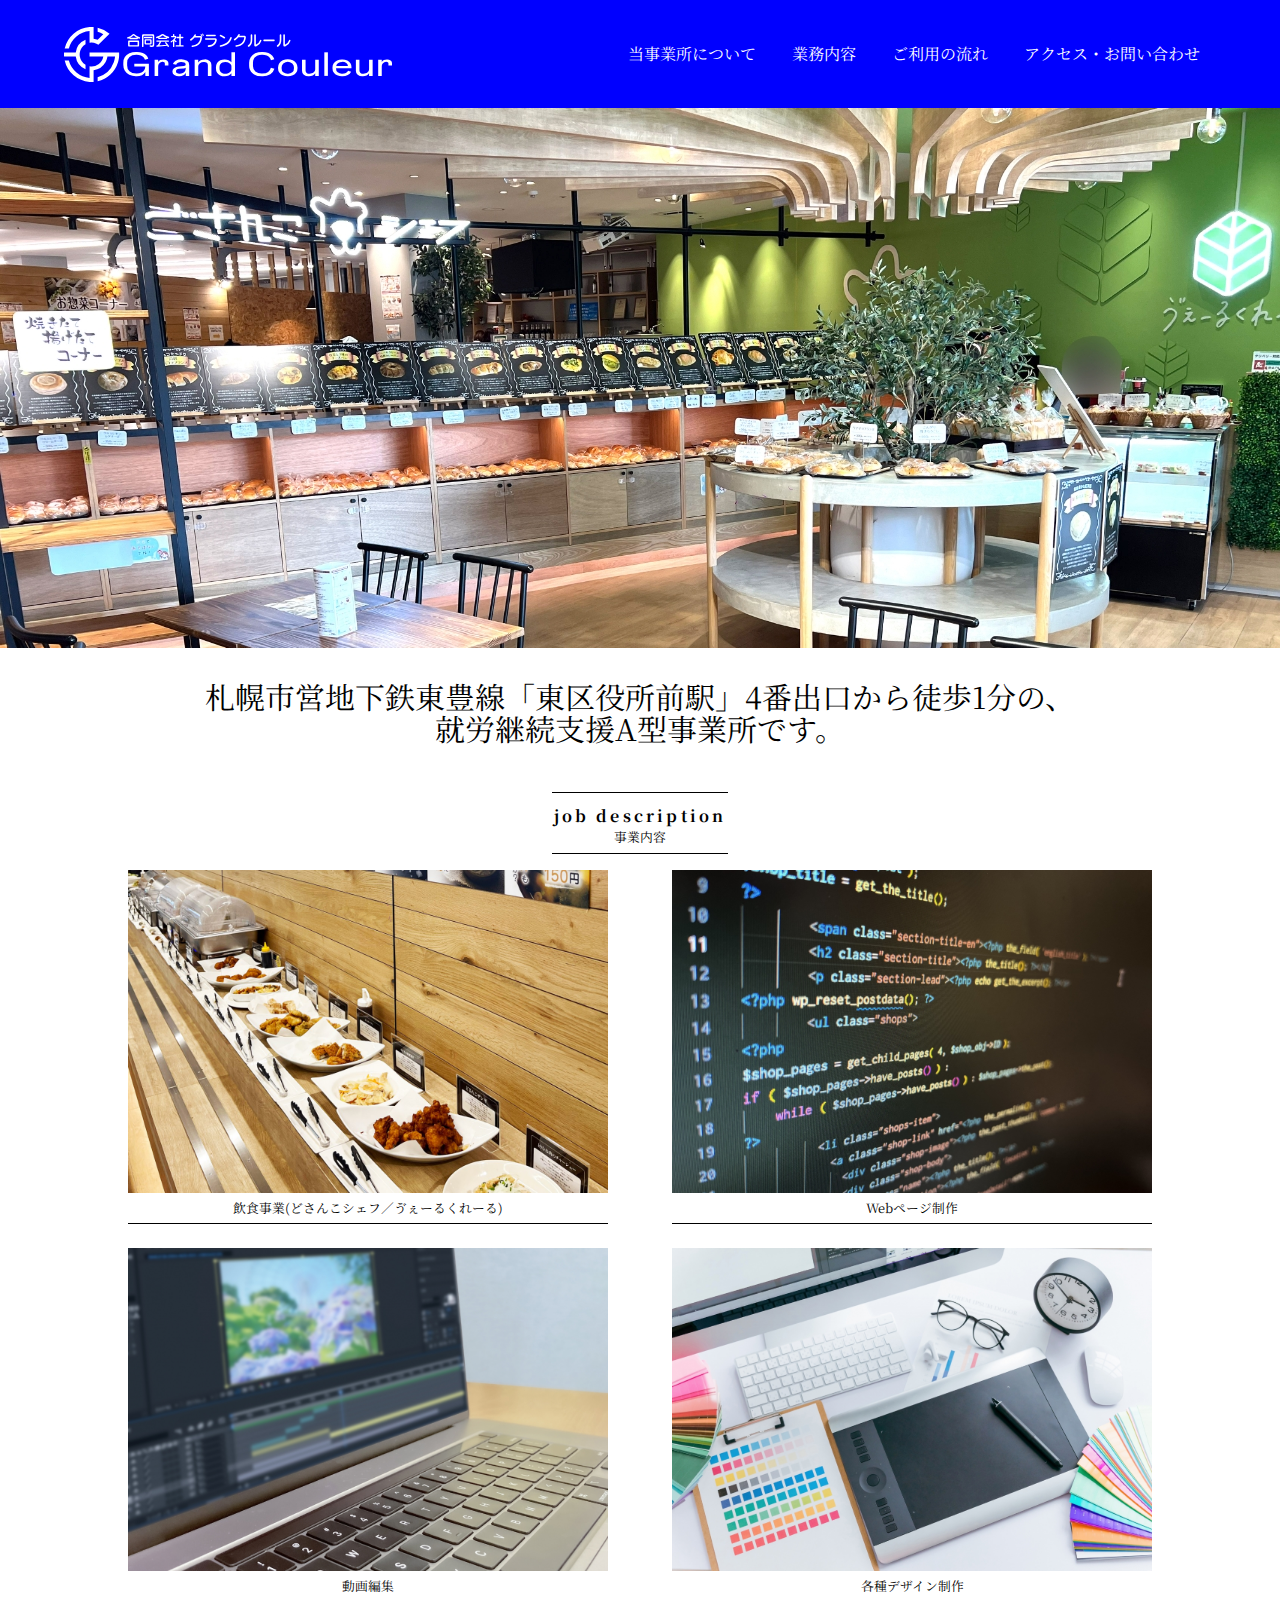
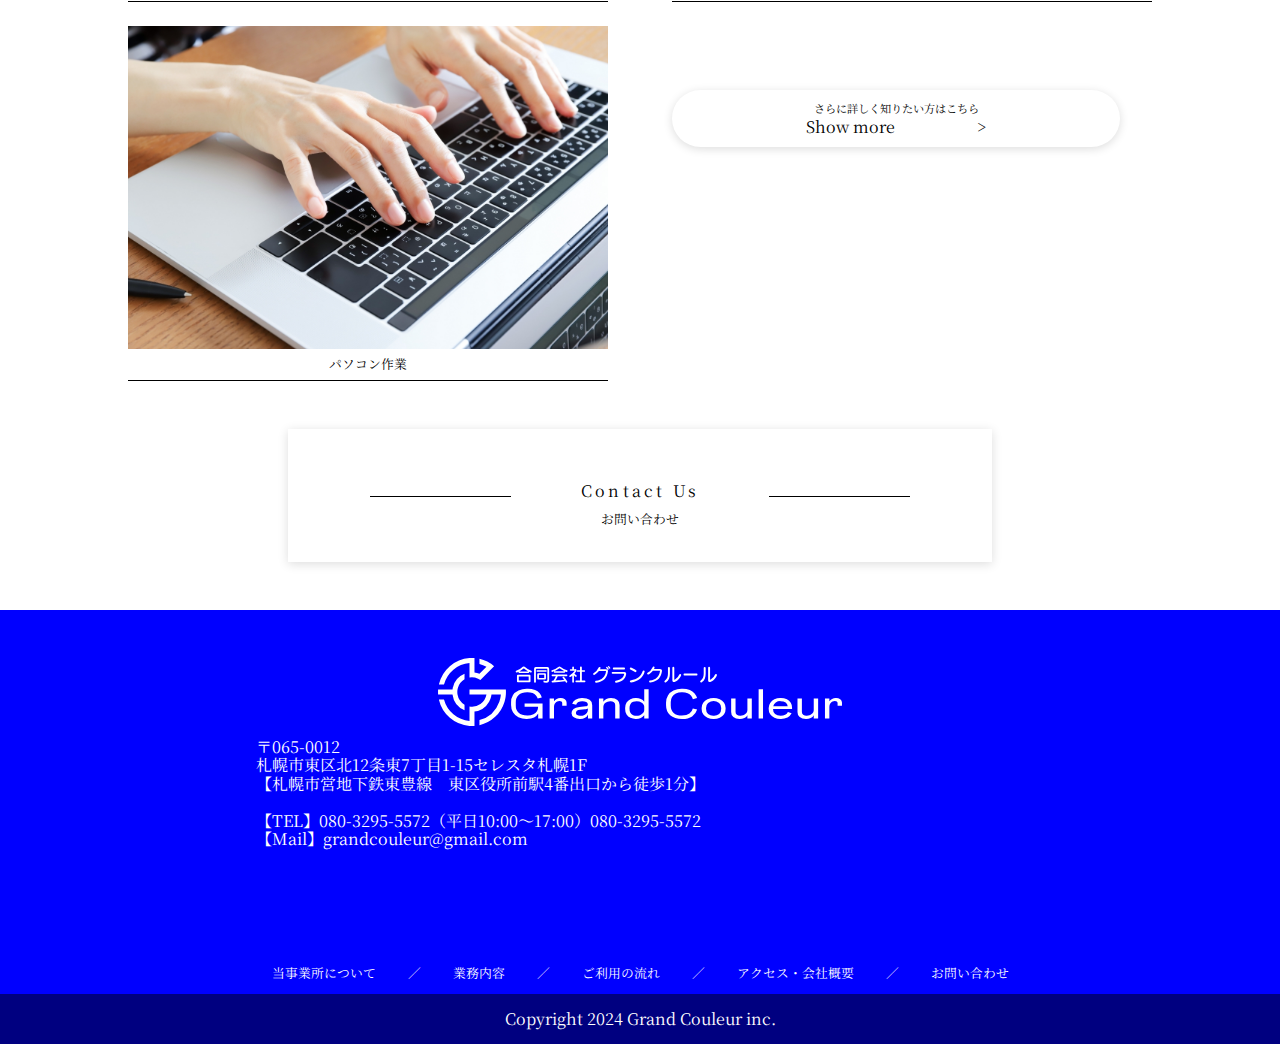
<file: index.html>
<!DOCTYPE html>
<html lang="ja">

<head>
  <meta charset="UTF-8">
  <meta name="viewport" content="width=device-width, initial-scale=1.0">
  <link href="https://fonts.googleapis.com/icon?family=Material+Icons" rel="stylesheet">
  <link rel="stylesheet" href="css/reset.css">
  <link rel="stylesheet" href="css/style.css">

  <link rel="preconnect" href="https://fonts.googleapis.com">
  <link rel="preconnect" href="https://fonts.gstatic.com" crossorigin>
  <link href="https://fonts.googleapis.com/css2?family=Noto+Serif+JP:wght@200..900&display=swap" rel="stylesheet">

  <title>Grand Couleur</title>
</head>

<body>
  <header>
    <h1><a href="#"><img src="img/logo_header.svg" alt="logo"></a></h1>
    <nav>
      <ul>
        <li><a href="about.html">当事業所について</a></li>
        <li><a href="job.html">業務内容</a></li>
        <li><a href="usage.html">ご利用の流れ</a></li>
        <li><a href="access_contact.html">アクセス・お問い合わせ</a></li>
      </ul>
    </nav>
    <span class="material-icons" id="open">
      menu
    </span>
  </header>

  <div class="overlay">
    <span class="material-icons" id="close">close</span>
    <nav>
      <ul>
        <li><a href="index.html">トップページ</a></li>
        <li><a href="about.html">当事業所について</a></li>
        <li><a href="job.html">業務内容</a></li>
        <li><a href="usage.html">ご利用の流れ</a></li>
        <li><a href="access_contact.html">アクセス・お問い合わせ</a></li>
      </ul>
    </nav>
  </div>

  <div class="index-hero"></div>
  <p class="top-desc">
    札幌市営地下鉄東豊線「東区役所前駅」4番出口から徒歩1分の、<br>
    就労継続支援A型事業所です。
  </p>

  <div class="desc">
    <hr>
    <h2>job description</h2>
    <p class="desc-jp">事業内容</p>
    <hr>
  </div>

  <main>
    <div class="main-block">
      <img src="img/food.jpg" alt="飲食事業(どさんこシェフ／ゔぇーるくれーる)">
      <p>飲食事業(どさんこシェフ／ゔぇーるくれーる)</p>
      <hr>
    </div>
    <div class="main-block">
      <img src="img/programming.jpg" alt="Webページ制作">
      <p>Webページ制作</p>
      <hr>
    </div>
    <div class="main-block">
      <img src="img/movie.jpg" alt="動画編集">
      <p>動画編集</p>
      <hr>
    </div>
    <div class="main-block">
      <img src="img/design.jpg" alt="各種デザイン制作">
      <p>各種デザイン制作</p>
      <hr>
    </div>
    <div class="main-block">
      <img src="img/pc_work.jpg" alt="パソコン作業">
      <p>パソコン作業</p>
      <hr>
    </div>
    <a href="job.html" class="showmore-button">
      <p>さらに詳しく知りたい方はこちら</p>
      <div>
        <span class="showmore">Show more</span>
        <span class="right">></span>
      </div>
    </a>
  </main>

  <section class="main-buttom">
    <a href="access_contact.html#contact" class="contact-button">
      <h2><span>Contact Us</span></h2>
      <p class="desc-jp">お問い合わせ</p>
    </a>
  </section>

  <div id="arrowup">
    <span class="material-icons">keyboard_arrow_up</span>
  </div>

  <footer>

    <a href="#"><img src="img/logo_footer.svg" alt="logo" class="footer-logo"></a>

    <div class="footer-info">
      <p>
        〒065-0012<br>
        札幌市東区北12条東7丁目1-15セレスタ札幌1F<br>
        【札幌市営地下鉄東豊線　東区役所前駅4番出口から徒歩1分】
      </p>
      <br>
      <p>
        【TEL】080-3295-5572（平日10:00～17:00）<a href="tel:080-3295-5572" class="footer-tel-number">080-3295-5572</a><br>
        【Mail】grandcouleur@gmail.com
      </p>
    </div>
    <nav>
      <ul>
        <li><a href="about.html">当事業所について</a></li>
        <li>／</li>
        <li><a href="job.html">業務内容</a></li>
        <li>／</li>
        <li><a href="usage.html">ご利用の流れ</a></li>
        <li>／</li>
        <li><a href="access_contact.html">アクセス・会社概要</a></li>
        <li>／</li>
        <li><a href="access_contact.html#contact">お問い合わせ</a></li>
      </ul>
    </nav>
  </footer>
  <div class="copyright">
    Copyright 2024 Grand Couleur inc.
  </div>

  <script src="js/main.js"></script>

</body>

</html>
</file>
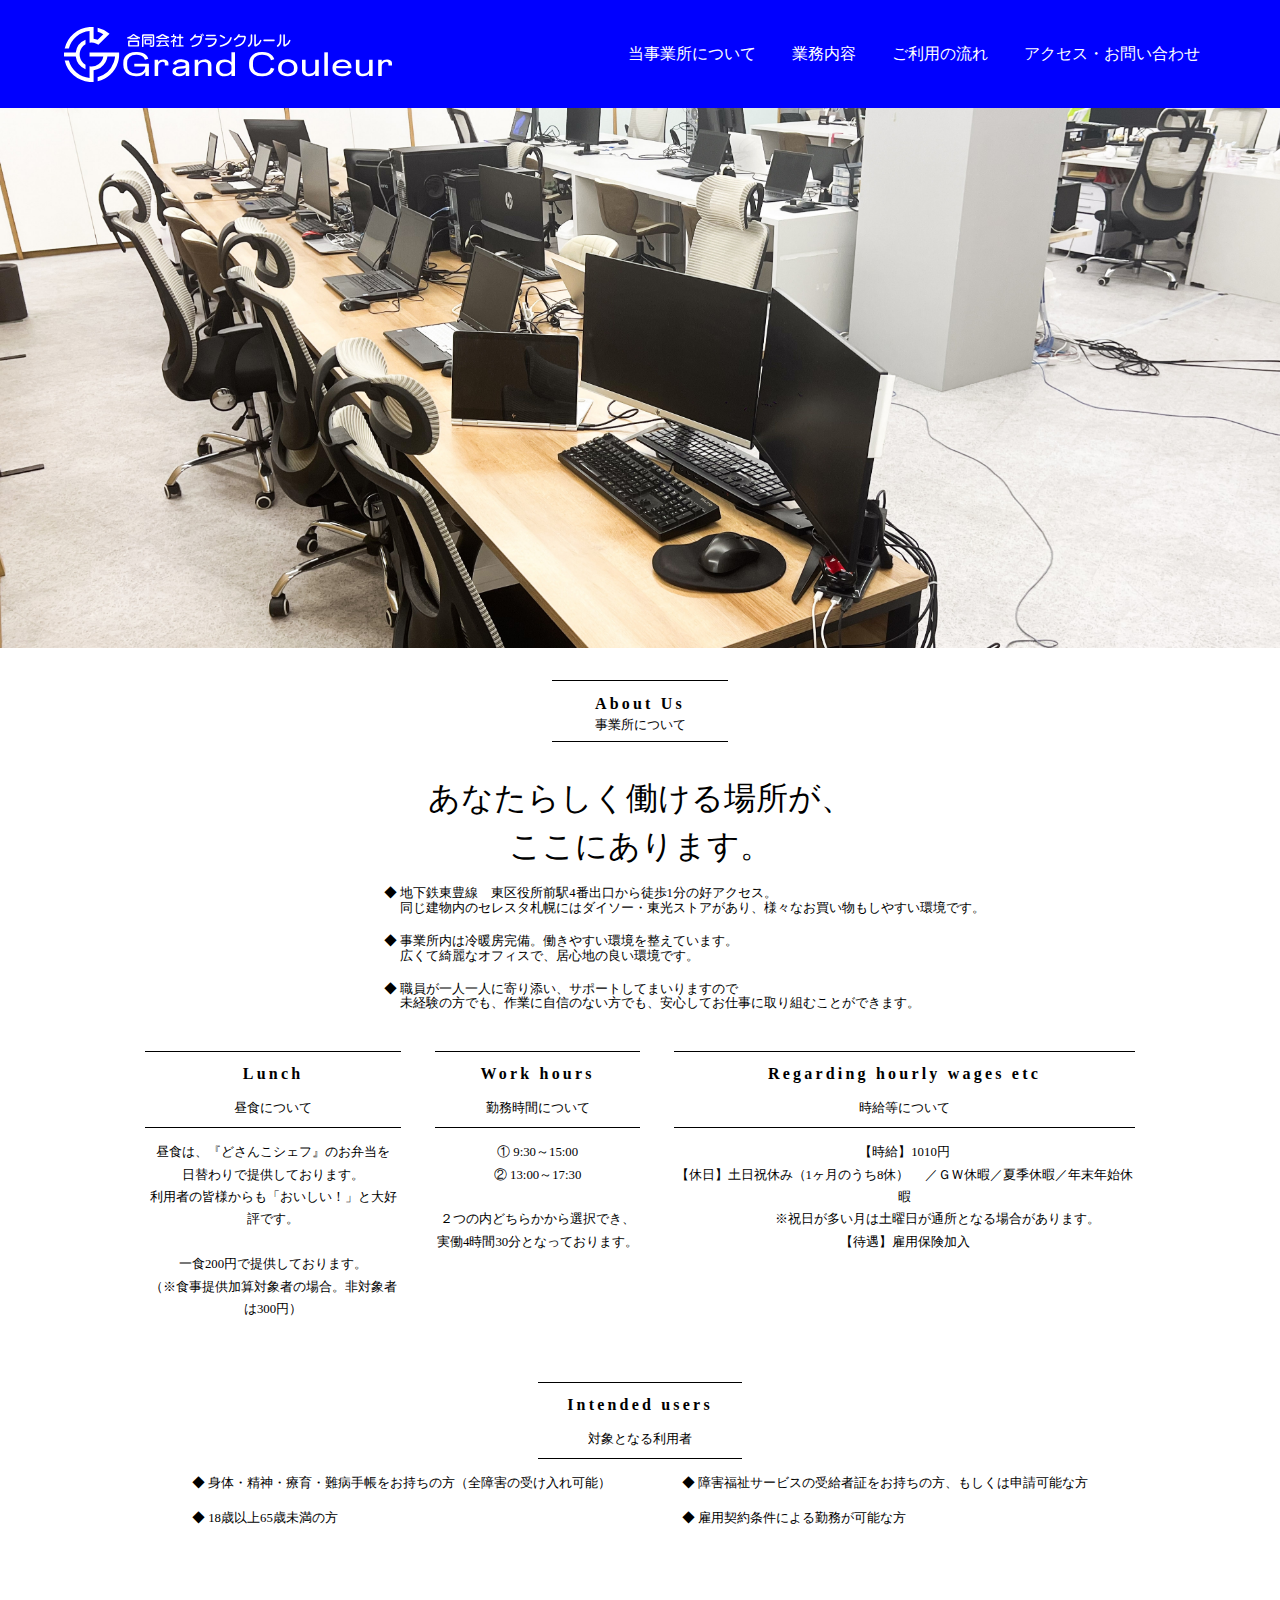
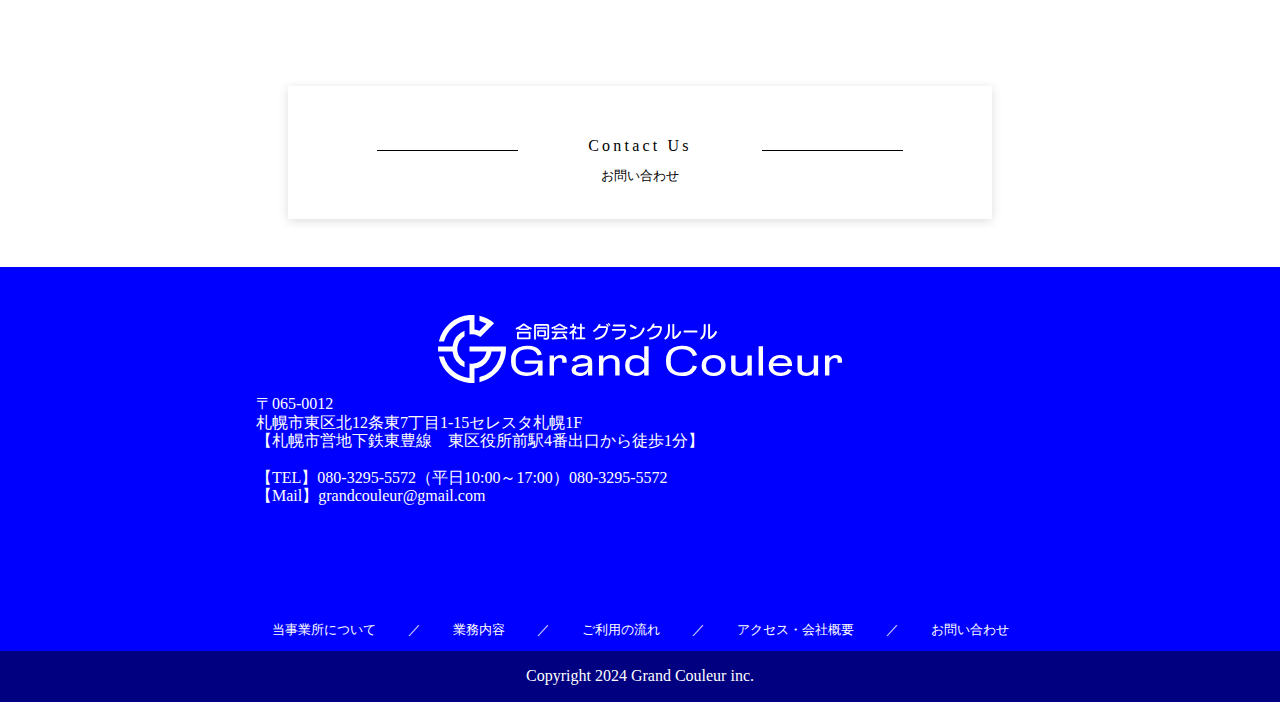
<file: about.html>
<!DOCTYPE html>
<html lang="ja">

<head>
  <meta charset="UTF-8">
  <meta name="viewport" content="width=device-width, initial-scale=1.0">
  <link href="https://fonts.googleapis.com/icon?family=Material+Icons" rel="stylesheet">
  <link rel="stylesheet" href="css/reset.css">
  <link rel="stylesheet" href="css/style.css">
  <title>Grand Couleur</title>
</head>

<body>
  <header>
    <h1><a href="index.html"><img src="img/logo_header.svg" alt="logo"></a></h1>
    <nav>
      <ul>
        <li><a href="#">当事業所について</a></li>
        <li><a href="job.html">業務内容</a></li>
        <li><a href="usage.html">ご利用の流れ</a></li>
        <li><a href="access_contact.html">アクセス・お問い合わせ</a></li>
      </ul>
    </nav>
    <span class="material-icons" id="open">
      menu
    </span>
  </header>

  <div class="overlay">
    <span class="material-icons" id="close">close</span>
    <nav>
      <ul>
        <li><a href="index.html">トップページ</a></li>
        <li><a href="about.html">当事業所について</a></li>
        <li><a href="job.html">業務内容</a></li>
        <li><a href="usage.html">ご利用の流れ</a></li>
        <li><a href="access_contact.html">アクセス・お問い合わせ</a></li>
      </ul>
    </nav>
  </div>

  <div class="about-hero"></div>

  <div class="desc">
    <div class="desc-space"></div>
    <hr>
    <h2>About Us</h2>
    <p class="desc-jp">事業所について</p>
    <hr>
  </div>

  <main class="main-about">
    <h3>
      あなたらしく働ける場所が、<br>
      ここにあります。
    </h3>

    <div class="desc-jp-about-wrapper">
      <div class="about-top">
        <p class="desc-jp">
          ◆ 地下鉄東豊線　東区役所前駅4番出口から徒歩1分の好アクセス。<br>
          　 同じ建物内のセレスタ札幌にはダイソー・東光ストアがあり、様々なお買い物もしやすい環境です。
        </p>
        <br>
        <p class="desc-jp">
          ◆ 事業所内は冷暖房完備。働きやすい環境を整えています。
          <br>
          　 広くて綺麗なオフィスで、居心地の良い環境です。
        </p>
        <br>
        <p class="desc-jp">
          ◆ 職員が一人一人に寄り添い、サポートしてまいりますので<br>
          　 未経験の方でも、作業に自信のない方でも、安心してお仕事に取り組むことができます。
        </p>
      </div><!-- /div/about-top -->
      <div class="about-row-1">
        <div class="about-block-1">
          <hr>
          <h2>Lunch</h2>
          <p class="desc-jp">昼食について</p>
          <hr>
          <p>
            昼食は、『どさんこシェフ』のお弁当を<br>
            日替わりで提供しております。<br>
            利用者の皆様からも「おいしい！」と大好評です。<br>
            <br>
            一食200円で提供しております。<br>
            （※食事提供加算対象者の場合。非対象者は300円）<br>
          </p>
        </div>
        <div class="about-block-2">
          <hr>
          <h2>Work hours</h2>
          <p class="desc-jp">勤務時間について</p>
          <hr>
          <p>
            ① 9:30～15:00<br>
            ② 13:00～17:30<br>
            <br>
            ２つの内どちらかから選択でき、<br>
            実働4時間30分となっております。<br>
          </p>
        </div>
        <div class="about-block-3">
          <hr>
          <h2>Regarding hourly wages etc</h2>
          <p class="desc-jp">時給等について</p>
          <hr>
          <p>
            【時給】1010円<br>
            【休日】土日祝休み（1ヶ月のうち8休） 　／ＧＷ休暇／夏季休暇／年末年始休暇<br>
            　　　　　※祝日が多い月は土曜日が通所となる場合があります。<br>
            【待遇】雇用保険加入<br>
          </p>
        </div>
      </div>
    </div>
    <div class="about-row-2">
      <div class="about-block-4">
        <div class="about-title">
          <hr>
          <h2>Intended users</h2>
          <p class="desc-jp">対象となる利用者</p>
          <hr>
        </div>
        <div class="about-block-4-desc">
          <p>◆ 身体・精神・療育・難病手帳をお持ちの方（全障害の受け入れ可能）</p>
          <p>◆ 障害福祉サービスの受給者証をお持ちの方、もしくは申請可能な方</p>
          <p>◆ 18歳以上65歳未満の方</p>
          <p>◆ 雇用契約条件による勤務が可能な方　　　　　　　　　　　　　　　　　　　　　　　　　　　　</p>
        </div>
      </div>
  </main>

  <section class="main-buttom">
    <button class="contact-button">
      <h2><span>Contact Us</span></h2>
      <p class="desc-jp">お問い合わせ</p>
    </button>
  </section>

  <div id="arrowup">
    <span class="material-icons">keyboard_arrow_up</span>
  </div>

  <footer>
    <a href="index.html"><img src="img/logo_footer.svg" alt="logo" class="footer-logo"></a>
    <div class="footer-info">
      <p>
        〒065-0012<br>
        札幌市東区北12条東7丁目1-15セレスタ札幌1F<br>
        【札幌市営地下鉄東豊線　東区役所前駅4番出口から徒歩1分】
      </p>
      <br>
      <p>
        【TEL】080-3295-5572（平日10:00～17:00）<a href="tel:080-3295-5572" class="footer-tel-number">080-3295-5572</a><br>
        【Mail】grandcouleur@gmail.com
      </p>
    </div>
    <nav>
      <ul>
        <li><a href="#">当事業所について</a></li>
        <li>／</li>
        <li><a href="job.html">業務内容</a></li>
        <li>／</li>
        <li><a href="usage.html">ご利用の流れ</a></li>
        <li>／</li>
        <li><a href="access_contact.html">アクセス・会社概要</a></li>
        <li>／</li>
        <li><a href="access_contact.html#contact">お問い合わせ</a></li>
      </ul>
    </nav>
  </footer>
  <div class="copyright">
    Copyright 2024 Grand Couleur inc.
  </div>

  <script src="js/main.js"></script>

</body>

</html>
</file>
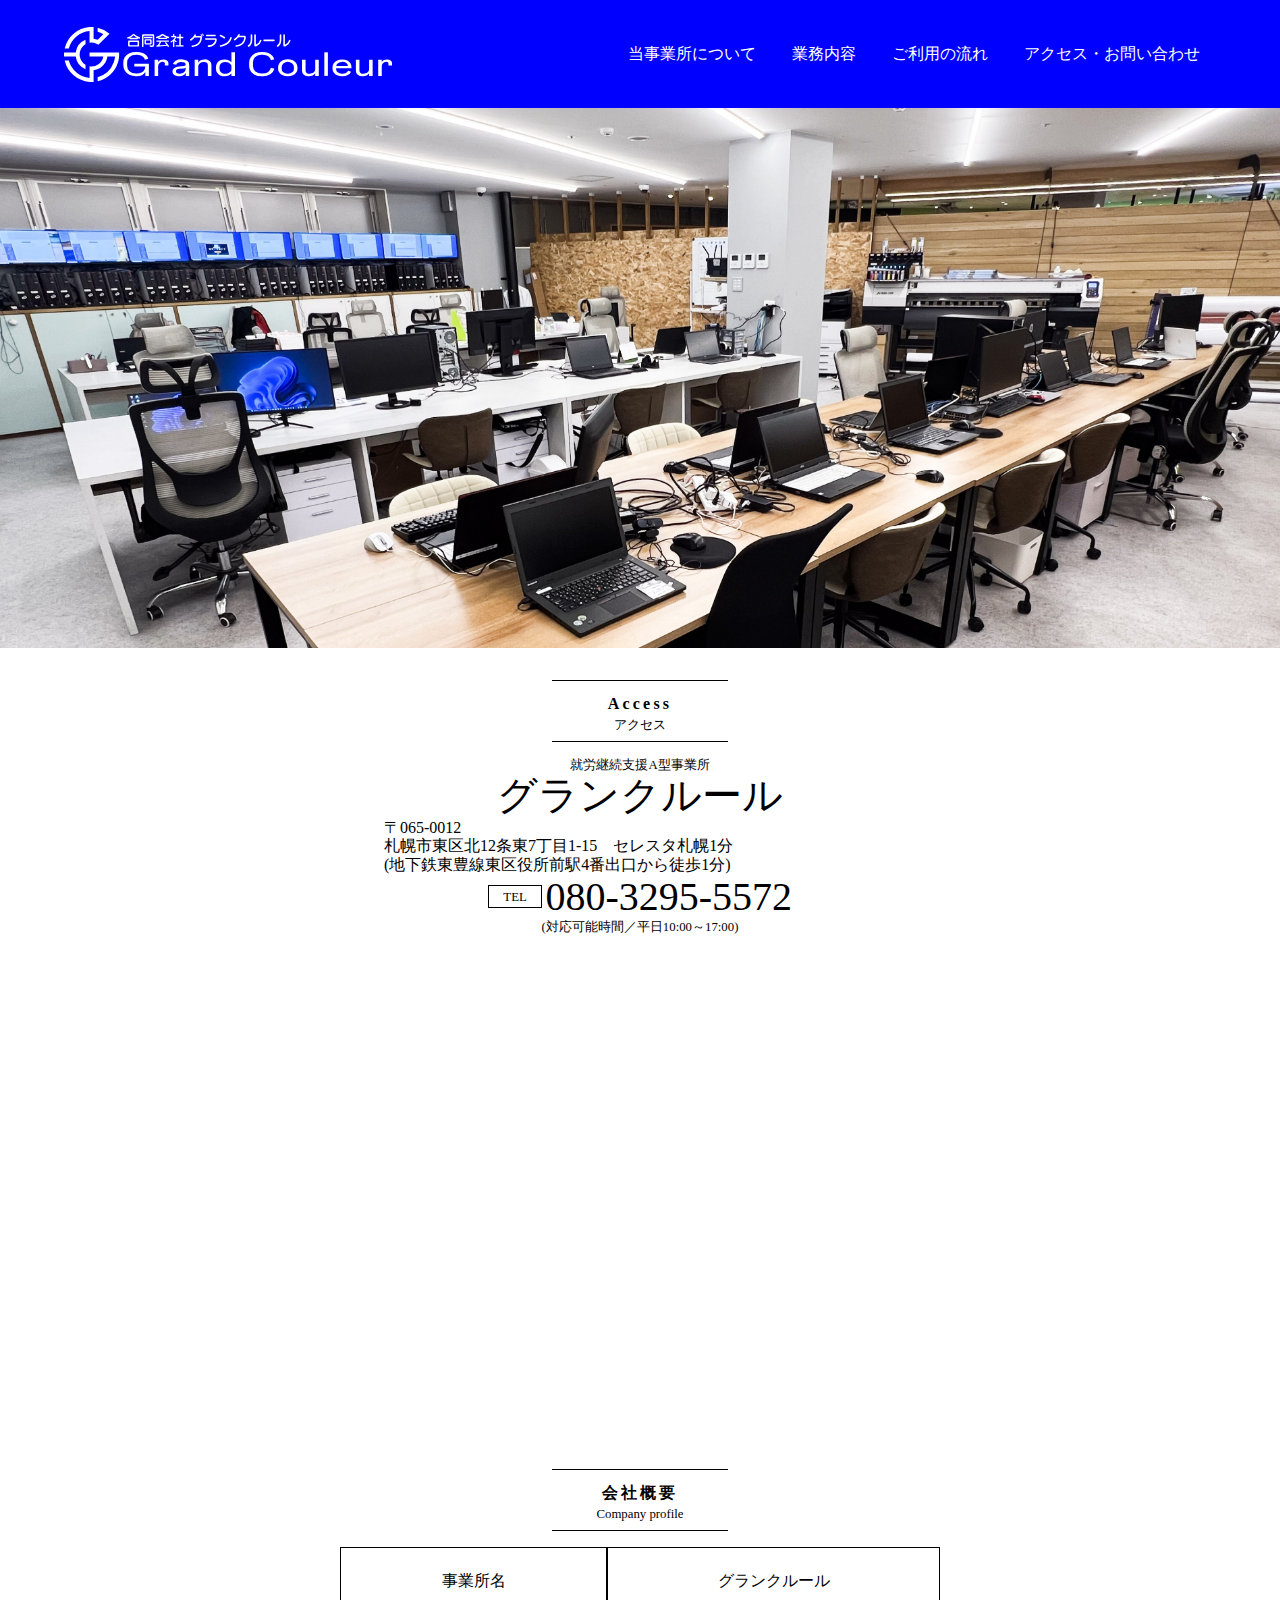
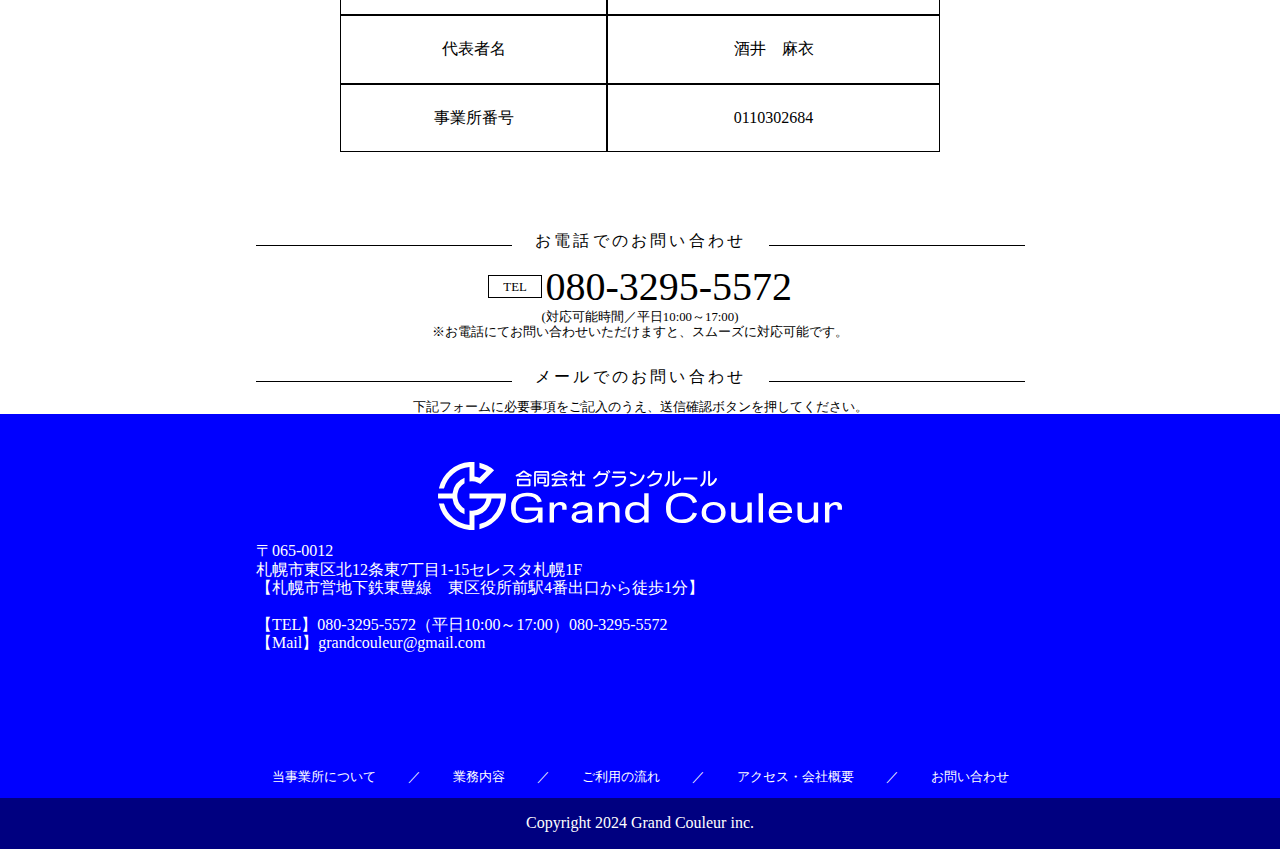
<file: access_contact.html>
<!DOCTYPE html>
<html lang="ja">

<head>
  <meta charset="UTF-8">
  <meta name="viewport" content="width=device-width, initial-scale=1.0">
  <link href="https://fonts.googleapis.com/icon?family=Material+Icons" rel="stylesheet">
  <link rel="stylesheet" href="css/reset.css">
  <link rel="stylesheet" href="css/style.css">

  <title>Grand Couleur</title>
</head>

<body>
  <header>
    <h1><a href="index.html"><img src="img/logo_header.svg" alt="logo"></a></h1>
    <nav>
      <ul>
        <li><a href="about.html">当事業所について</a></li>
        <li><a href="job.html">業務内容</a></li>
        <li><a href="usage.html">ご利用の流れ</a></li>
        <li><a href="#">アクセス・お問い合わせ</a></li>
      </ul>
    </nav>
    <span class="material-icons" id="open">
      menu
    </span>
  </header>

  <div class="overlay">
    <span class="material-icons" id="close">close</span>
    <nav>
      <ul>
        <li><a href="index.html">トップページ</a></li>
        <li><a href="about.html">当事業所について</a></li>
        <li><a href="job.html">業務内容</a></li>
        <li><a href="usage.html">ご利用の流れ</a></li>
        <li><a href="access_contact.html">アクセス・お問い合わせ</a></li>
      </ul>
    </nav>
  </div>

  <div class="access_contact-hero"></div>

  <div class="desc">
    <div class="desc-space"></div>
    <hr>
    <h2>Access</h2>
    <p class="desc-jp">アクセス</p>
    <hr>
  </div>

  <p class="name-sm">就労継続支援A型事業所</p>
  <p class="name-lg">グランクルール</p>

  <p class="address">
    〒065-0012<br>
    札幌市東区北12条東7丁目1-15　セレスタ札幌1分<br>
    (地下鉄東豊線東区役所前駅4番出口から徒歩1分)
  </p>

  <div class="tel">
    <span class="tel-mark">TEL</span>
    <a href="tel:080-3295-5572" class="tel-number">080-3295-5572</a>
  </div>
  <p class="hour">(対応可能時間／平日10:00～17:00)</p>

  <center><iframe src="https://www.google.com/maps/embed?pb=!1m18!1m12!1m3!1d5828.5439053661785!2d141.363957!3d43.0777776!2m3!1f0!2f0!3f0!3m2!1i1024!2i768!4f13.1!3m3!1m2!1s0x5f0b29144a38b6cb%3A0x21b389a93dcc4621!2z44K744Os44K544K_5pyt5bmM!5e0!3m2!1sen!2sjp!4v1732667969120!5m2!1sen!2sjp" width="600" height="450" style="border:0;" allowfullscreen="" loading="lazy" referrerpolicy="no-referrer-when-downgrade"></iframe></center>
  <div class="desc-space-access"></div>
  <div class="desc">
    <hr>
    <div class=""></div>
    <h2>会社概要</h2>
    <p class="desc-jp">Company profile</p>
    <hr>
  </div>

  <table>
    <tr>
      <th>事業所名</th><td>グランクルール</td>
    </tr>
    <tr>
      <th>代表者名</th><td>酒井　麻衣</td>
    </tr>
    <tr>
      <th>事業所番号</th><td>0110302684</td>
    </tr>
  </table>

  <div class="contact-tel" id="contact">
    <h2><span>お電話でのお問い合わせ</span></h2>
    <div class="tel">
      <span class="tel-mark">TEL</span>
      <a href="tel:080-3295-5572" class="tel-number">080-3295-5572</a>
    </div>
    <p class="hour">
      (対応可能時間／平日10:00～17:00)<br>
      ※お電話にてお問い合わせいただけますと、スムーズに対応可能です。
    </p>
    
  </div>

  <div class="contact-mail">
    <h2><span>メールでのお問い合わせ</span></h2>
    <p>下記フォームに必要事項をご記入のうえ、送信確認ボタンを押してください。</p>




  </div>

  <div id="arrowup">
    <span class="material-icons">keyboard_arrow_up</span>
  </div>

  <footer>
    <a href="index.html"><img src="img/logo_footer.svg" alt="logo" class="footer-logo"></a>
    <div class="footer-info">
      <p>
        〒065-0012<br>
        札幌市東区北12条東7丁目1-15セレスタ札幌1F<br>
        【札幌市営地下鉄東豊線　東区役所前駅4番出口から徒歩1分】
      </p>
      <br>
      <p>
        【TEL】080-3295-5572（平日10:00～17:00）<a href="tel:080-3295-5572" class="footer-tel-number">080-3295-5572</a><br>
        【Mail】grandcouleur@gmail.com
      </p>
    </div>
    <nav>
      <ul>
        <li><a href="about.html">当事業所について</a></li>
        <li>／</li>
        <li><a href="job.html">業務内容</a></li>
        <li>／</li>
        <li><a href="usage.html">ご利用の流れ</a></li>
        <li>／</li>
        <li><a href="#">アクセス・会社概要</a></li>
        <li>／</li>
        <li><a href="#contact">お問い合わせ</a></li>
      </ul>
    </nav>
  </footer>
  <div class="copyright">
    Copyright 2024 Grand Couleur inc.
  </div>

  <script src="js/main.js"></script>

</body>

</html>
</file>
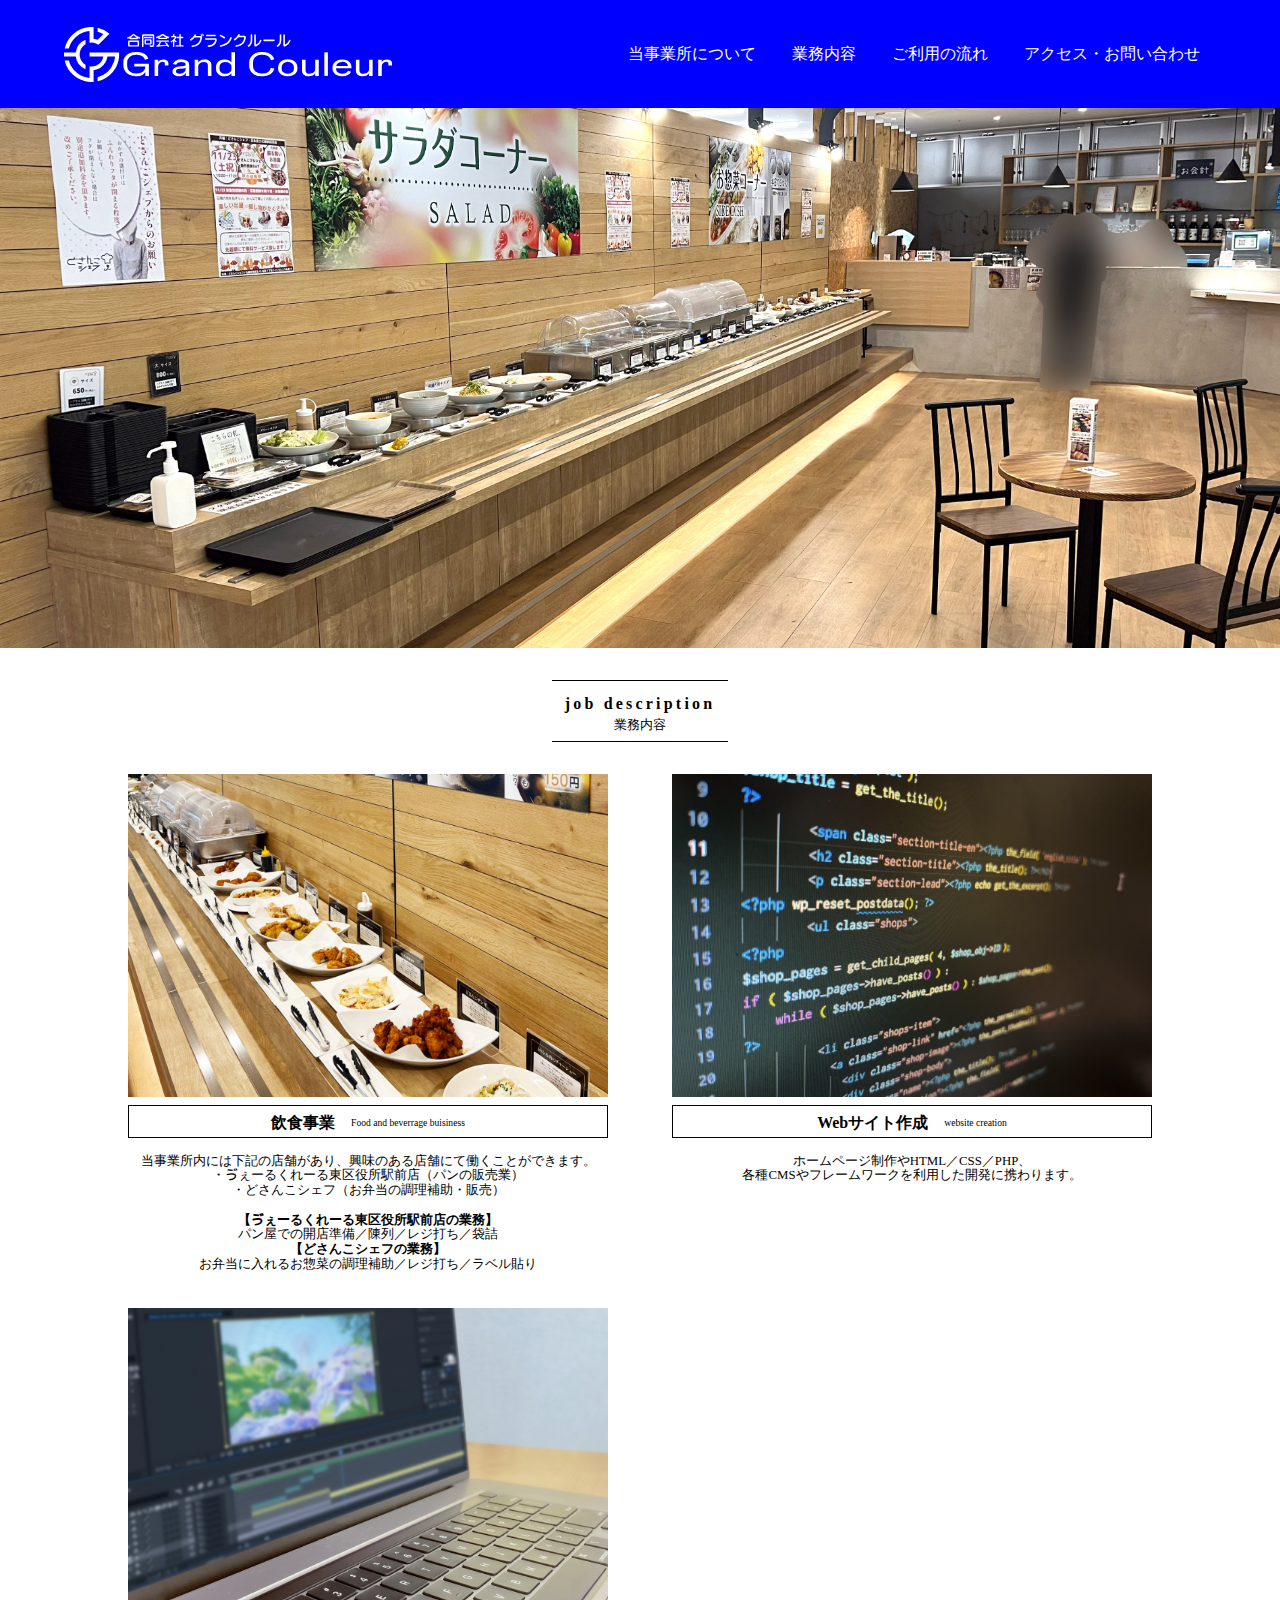
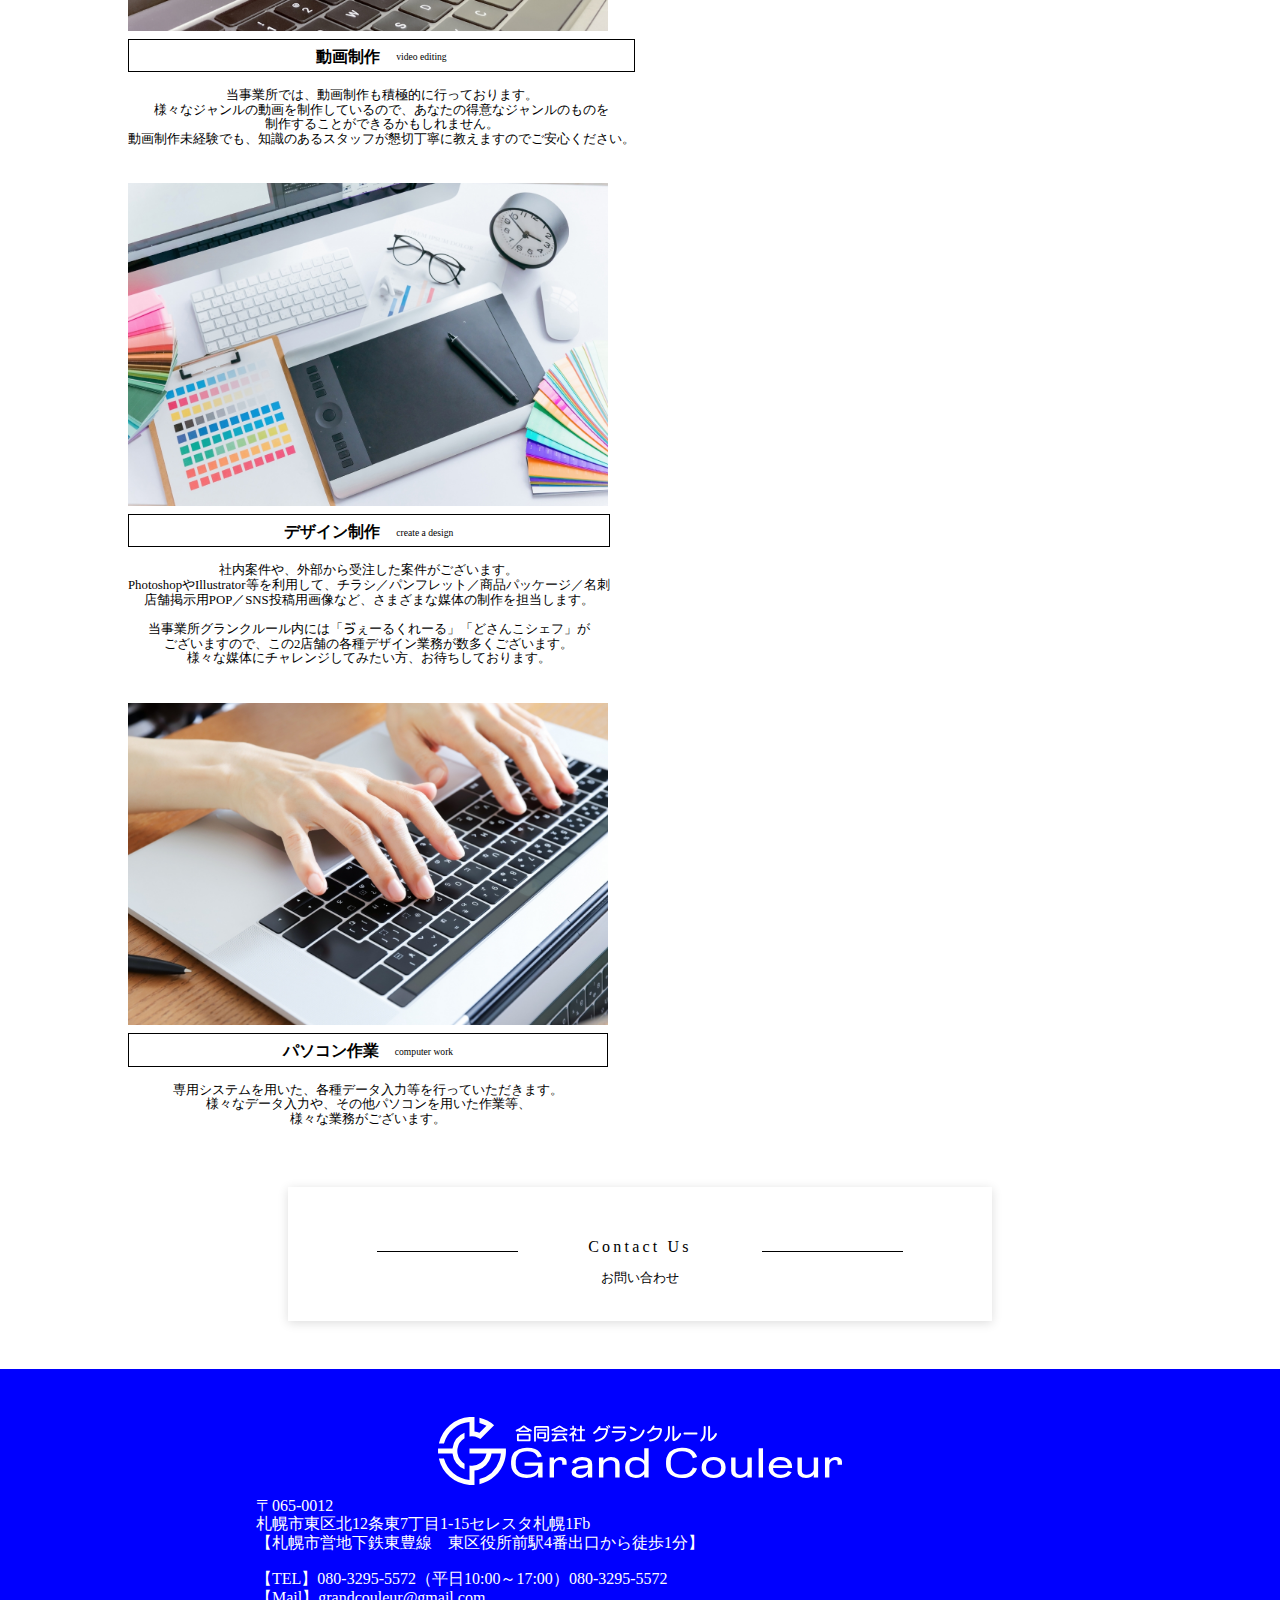
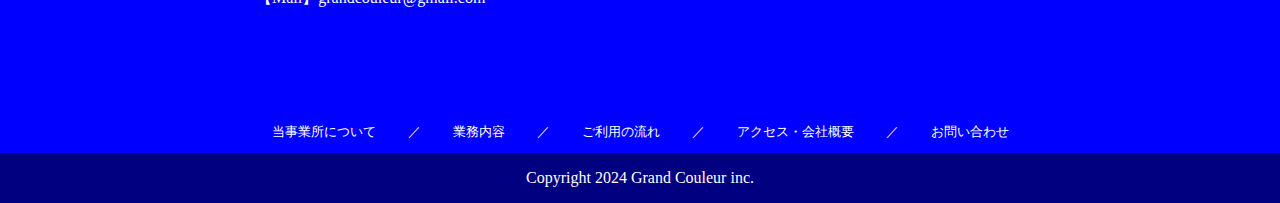
<file: job.html>
<!DOCTYPE html>
<html lang="ja">

<head>
  <meta charset="UTF-8">
  <meta name="viewport" content="width=device-width, initial-scale=1.0">
  <link href="https://fonts.googleapis.com/icon?family=Material+Icons" rel="stylesheet">
  <link rel="stylesheet" href="css/reset.css">
  <link rel="stylesheet" href="css/style.css">
  <title>Grand Couleur</title>
</head>

<body>
  <header>
    <h1><a href="index.html"><img src="img/logo_header.svg" alt="logo"></a></h1>
    <nav>
      <ul>
        <li><a href="about.html">当事業所について</a></li>
        <li><a href="#">業務内容</a></li>
        <li><a href="usage.html">ご利用の流れ</a></li>
        <li><a href="access_contact.html">アクセス・お問い合わせ</a></li>
      </ul>
    </nav>
    <span class="material-icons" id="open">
      menu
    </span>
  </header>

  <div class="overlay">
    <span class="material-icons" id="close">close</span>
    <nav>
      <ul>
        <li><a href="index.html">トップページ</a></li>
        <li><a href="about.html">当事業所について</a></li>
        <li><a href="job.html">業務内容</a></li>
        <li><a href="usage.html">ご利用の流れ</a></li>
        <li><a href="access_contact.html">アクセス・お問い合わせ</a></li>
      </ul>
    </nav>
  </div>

  <div class="job-hero"></div>

  <div class="desc">
    <div class="desc-space"></div>
    <hr>
    <h2>job description</h2>
    <p class="desc-jp">業務内容</p>
    <hr>
    <div class="desc-space"></div>
  </div>

  <main>
    <div class="main-block-job">
      <img src="img/food.jpg" alt="飲食事業">
      <p>飲食事業<span>Food and beverrage buisiness</span></p>
      <p class="shop-desc">
        当事業所内には下記の店舗があり、興味のある店舗にて働くことができます。<br>
        ・ゔぇーるくれーる東区役所駅前店（パンの販売業）<br>
        ・どさんこシェフ（お弁当の調理補助・販売）<br>
        <br>
        <b class="bold">【ゔぇーるくれーる東区役所駅前店の業務】</b><br>
        パン屋での開店準備／陳列／レジ打ち／袋詰<br>
        <b class="bold">【どさんこシェフの業務】</b><br>
        お弁当に入れるお惣菜の調理補助／レジ打ち／ラベル貼り
      </p>
    </div>
    <div class="main-block-job">
      <img src="img/programming.jpg" alt="Webサイト作成">
      <p>Webサイト作成<span>website creation</span></p>
      <p class="shop-desc">
        ホームページ制作やHTML／CSS／PHP、<br>
        各種CMSやフレームワークを利用した開発に携わります。
      </p>
    </div>
    <div class="main-block-job">
      <img src="img/movie.jpg" alt="動画制作">
      <p>動画制作<span>video editing</span></p>
      <p class="shop-desc">
        当事業所では、動画制作も積極的に行っております。<br>
        様々なジャンルの動画を制作しているので、あなたの得意なジャンルのものを<br>
        制作することができるかもしれません。<br>
        動画制作未経験でも、知識のあるスタッフが懇切丁寧に教えますのでご安心ください。
      </p>
    </div>
    <div class="main-block-job">
      <img src="img/design.jpg" alt="デザイン制作">
      <p>デザイン制作<span>create a design</span></p>
      <p class="shop-desc">
        社内案件や、外部から受注した案件がございます。<br>
        PhotoshopやIllustrator等を利用して、チラシ／パンフレット／商品パッケージ／名刺<br>
        店舗掲示用POP／SNS投稿用画像など、さまざまな媒体の制作を担当します。<br>
        <br>
        当事業所グランクルール内には「ゔぇーるくれーる」「どさんこシェフ」が<br>
        ございますので、この2店舗の各種デザイン業務が数多くございます。<br>
        様々な媒体にチャレンジしてみたい方、お待ちしております。<br>
      </p>
    </div>
    <div class="main-block-job">
      <img src="img/pc_work.jpg" alt="パソコン作業">
      <p>パソコン作業<span>computer work</span></p>
      <p class="shop-desc">
        専用システムを用いた、各種データ入力等を行っていただきます。<br>
        様々なデータ入力や、その他パソコンを用いた作業等、<br>
        様々な業務がございます。<br>
      </p>
    </div>
    
  </main>

  <section class="main-buttom">
    <button class="contact-button">
      <h2><span>Contact Us</span></h2>
      <p class="desc-jp">お問い合わせ</p>
    </button>
  </section>

  <div id="arrowup">
    <span class="material-icons">keyboard_arrow_up</span>
  </div>

  <footer>
    <a href="index.html"><img src="img/logo_footer.svg" alt="logo" class="footer-logo"></a>
    <div class="footer-info">
      <p>
        〒065-0012<br>
        札幌市東区北12条東7丁目1-15セレスタ札幌1Fb<br>
        【札幌市営地下鉄東豊線　東区役所前駅4番出口から徒歩1分】
      </p>
      <br>
      <p>
        【TEL】080-3295-5572（平日10:00～17:00）<a href="tel:080-3295-5572" class="footer-tel-number">080-3295-5572</a><br>
        【Mail】grandcouleur@gmail.com
      </p>
    </div>
    <nav>
      <ul>
        <li><a href="about.html">当事業所について</a></li>
        <li>／</li>
        <li><a href="#">業務内容</a></li>
        <li>／</li>
        <li><a href="usage.html">ご利用の流れ</a></li>
        <li>／</li>
        <li><a href="access_contact.html">アクセス・会社概要</a></li>
        <li>／</li>
        <li><a href="access_contact.html#contact">お問い合わせ</a></li>
      </ul>
    </nav>
  </footer>
  <div class="copyright">
    Copyright 2024 Grand Couleur inc.
  </div>

  <script src="js/main.js"></script>

</body>

</html>
</file>
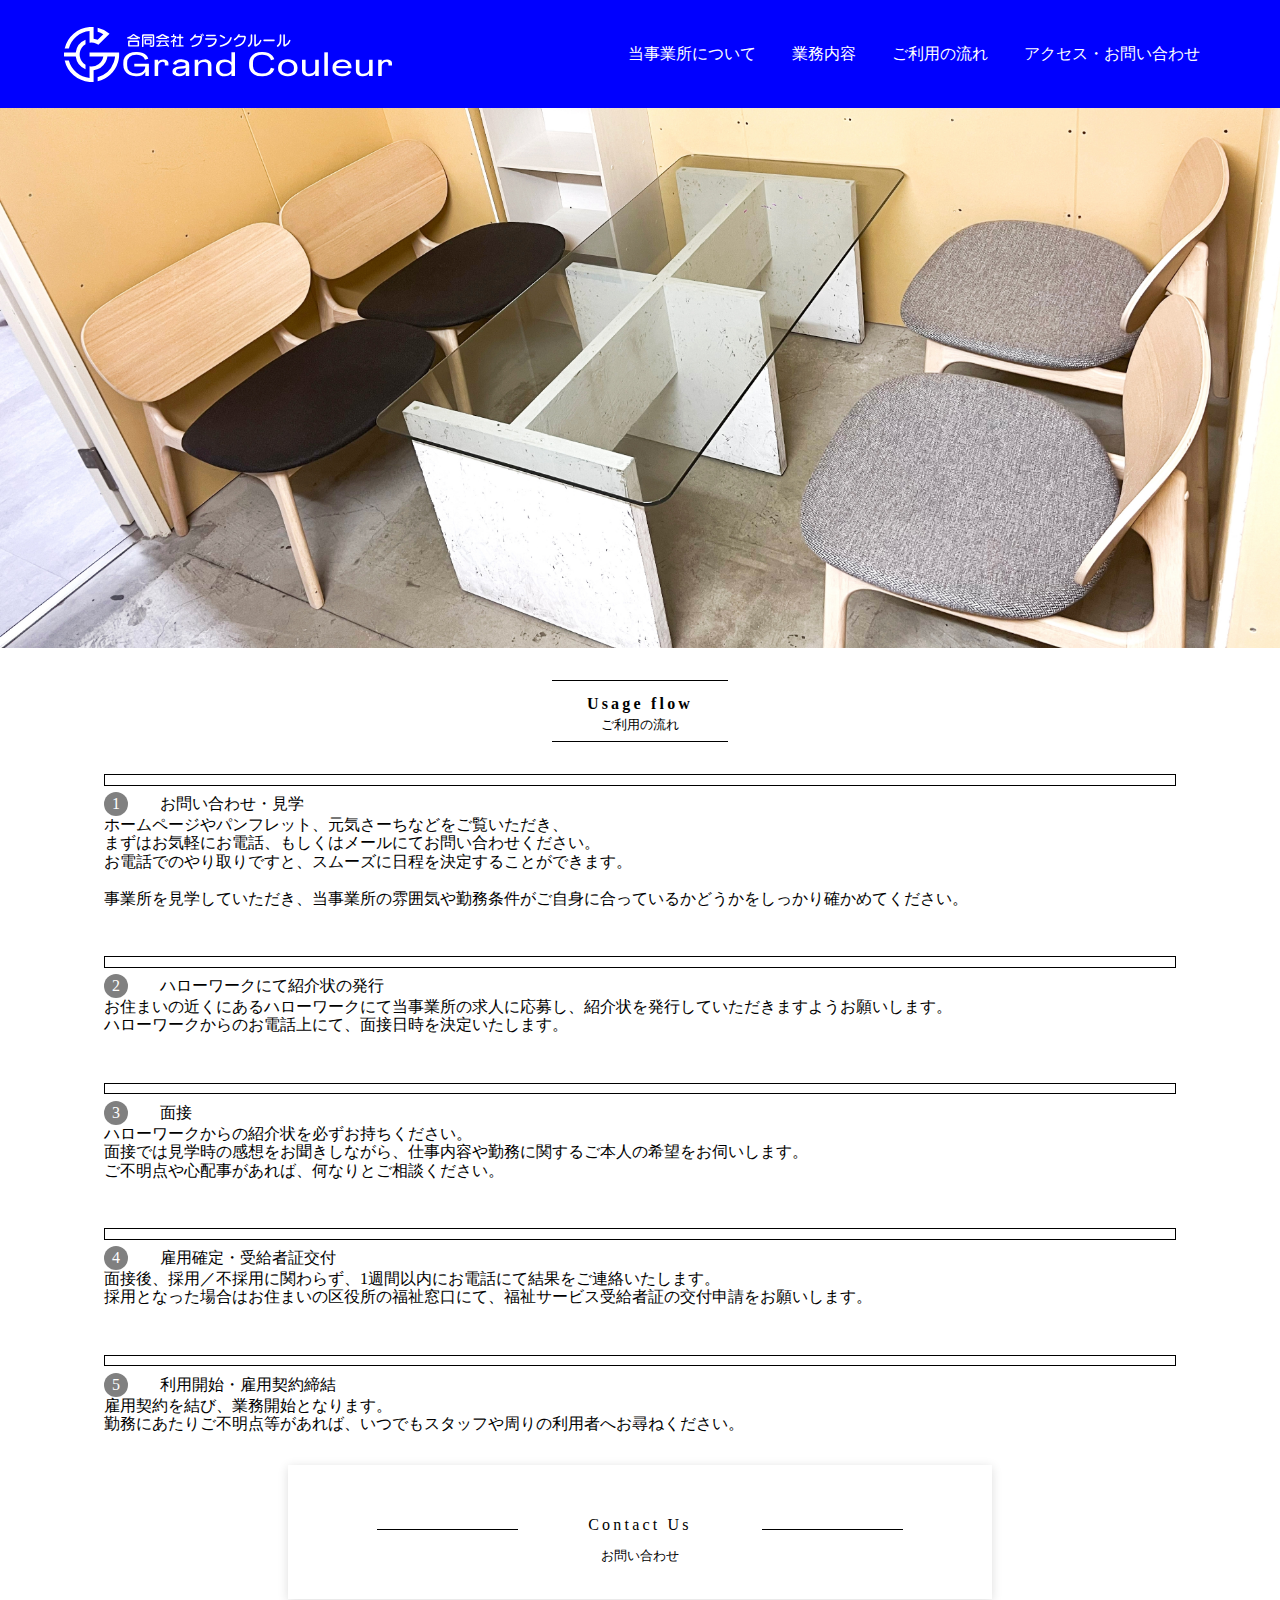
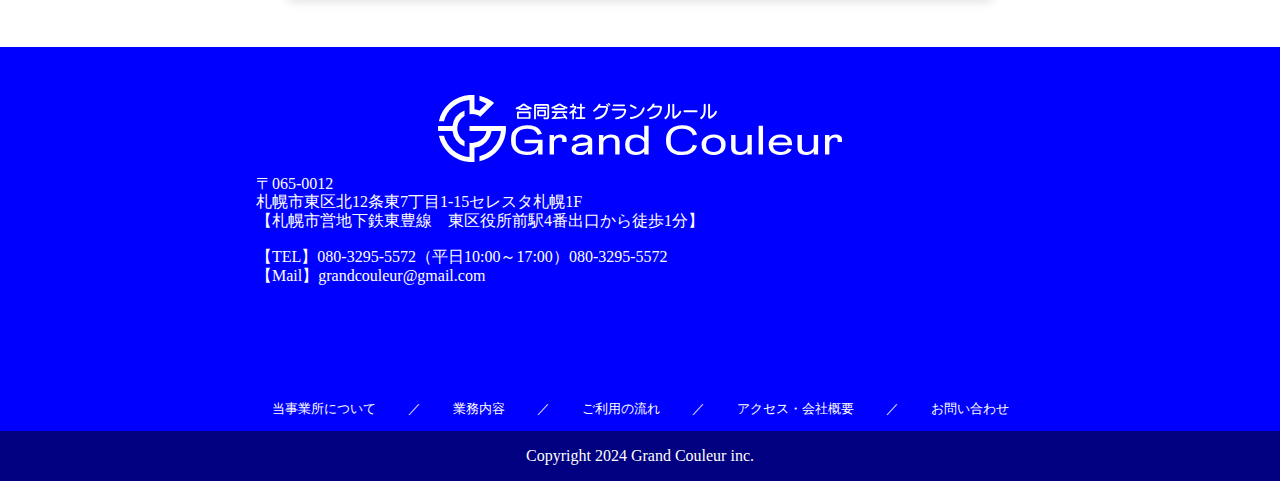
<file: usage.html>
<!DOCTYPE html>
<html lang="ja">

<head>
  <meta charset="UTF-8">
  <meta name="viewport" content="width=device-width, initial-scale=1.0">
  <link href="https://fonts.googleapis.com/icon?family=Material+Icons" rel="stylesheet">
  <link rel="stylesheet" href="css/reset.css">
  <link rel="stylesheet" href="css/style.css">
  <title>Grand Couleur</title>
</head>

<body>
  <header>
    <h1><a href="index.html"><img src="img/logo_header.svg" alt="logo"></a></h1>
    <nav>
      <ul>
        <li><a href="about.html">当事業所について</a></li>
        <li><a href="job.html">業務内容</a></li>
        <li><a href="#">ご利用の流れ</a></li>
        <li><a href="access_contact.html">アクセス・お問い合わせ</a></li>
      </ul>
    </nav>
    <span class="material-icons" id="open">
      menu
    </span>
  </header>

  <div class="overlay">
    <span class="material-icons" id="close">close</span>
    <nav>
      <ul>
        <li><a href="index.html">トップページ</a></li>
        <li><a href="about.html">当事業所について</a></li>
        <li><a href="job.html">業務内容</a></li>
        <li><a href="usage.html">ご利用の流れ</a></li>
        <li><a href="access_contact.html">アクセス・お問い合わせ</a></li>
      </ul>
    </nav>
  </div>

  <div class="usage-hero"></div>

  <div class="desc">
    <div class="desc-space"></div>
    <hr>
    <h2>Usage flow</h2>
    <p class="desc-jp">ご利用の流れ</p>
    <hr>
  </div>

  <main class="usage-main">
    <div class="usage-main-block">
      <p class="usage-title">
        <div class="numbers-circle">1</div><span>　　お問い合わせ・見学</span>
      </p>
      <p>
        ホームページやパンフレット、元気さーちなどをご覧いただき、<br>
        まずはお気軽にお電話、もしくはメールにてお問い合わせください。<br>
        お電話でのやり取りですと、スムーズに日程を決定することができます。
      </p>
      <br>
      <p>
        事業所を見学していただき、当事業所の雰囲気や勤務条件がご自身に合っているかどうかをしっかり確かめてください。
      </p>
    </div>
    <div class="usage-main-block">
      <p class="usage-title">
        <div class="numbers-circle">2</div><span>　　ハローワークにて紹介状の発行</span>
      </p>
      <p>
        お住まいの近くにあるハローワークにて当事業所の求人に応募し、紹介状を発行していただきますようお願いします。<br>
        ハローワークからのお電話上にて、面接日時を決定いたします。
      </p>
    </div>
    <div class="usage-main-block">
      <p class="usage-title">
        <div class="numbers-circle">3</div><span>　　面接</span>
      </p>
      <p>
        ハローワークからの紹介状を必ずお持ちください。<br>
        面接では見学時の感想をお聞きしながら、仕事内容や勤務に関するご本人の希望をお伺いします。<br>
        ご不明点や心配事があれば、何なりとご相談ください。
      </p>
    </div>
    <div class="usage-main-block">
      <p class="usage-title">
        <div class="numbers-circle">4</div><span>　　雇用確定・受給者証交付</span>
      </p>
      <p>
        面接後、採用／不採用に関わらず、1週間以内にお電話にて結果をご連絡いたします。<br>
        採用となった場合はお住まいの区役所の福祉窓口にて、福祉サービス受給者証の交付申請をお願いします。
      </p>
    </div>
    <div class="usage-main-block">
      <p class="usage-title">
        <div class="numbers-circle">5</div><span>　　利用開始・雇用契約締結</span>
      </p>
      <p>
        雇用契約を結び、業務開始となります。<br>
       勤務にあたりご不明点等があれば、いつでもスタッフや周りの利用者へお尋ねください。
      </p>
    </div>
  </main>

  <section class="main-buttom">
    <button class="contact-button">
      <h2><span>Contact Us</span></h2>
      <p class="desc-jp">お問い合わせ</p>
    </button>
  </section>

  <div id="arrowup">
    <span class="material-icons">keyboard_arrow_up</span>
  </div>

  <footer>
    <a href="index.html"><img src="img/logo_footer.svg" alt="logo" class="footer-logo"></a>
    <div class="footer-info">
      <p>
        〒065-0012<br>
        札幌市東区北12条東7丁目1-15セレスタ札幌1F<br>
        【札幌市営地下鉄東豊線　東区役所前駅4番出口から徒歩1分】
      </p>
      <br>
      <p>
        【TEL】080-3295-5572（平日10:00～17:00）<a href="tel:080-3295-5572" class="footer-tel-number">080-3295-5572</a><br>
        【Mail】grandcouleur@gmail.com
      </p>
    </div>
    <nav>
      <ul>
        <li><a href="about.html">当事業所について</a></li>
        <li>／</li>
        <li><a href="job.html">業務内容</a></li>
        <li>／</li>
        <li><a href="#">ご利用の流れ</a></li>
        <li>／</li>
        <li><a href="access_contact.html">アクセス・会社概要</a></li>
        <li>／</li>
        <li><a href="access_contact.html#contact">お問い合わせ</a></li>
      </ul>
    </nav>
  </footer>
  <div class="copyright">
    Copyright 2024 Grand Couleur inc.
  </div>

  <script src="js/main.js"></script>

</body>

</html>
</file>
<file: css/style.css>
* {
    font-size: 16px;

    /* <uniquifier>: Use a unique and descriptive class name
   <weight>: Use a value from 200 to 900 */
   
   font-family: "Noto Serif JP", serif;
   font-optical-sizing: auto;
   font-weight: normal;
   font-style: normal;

}



/* header */

header {
  padding: 1rem 2.5rem;
  display: flex;
  justify-content: space-between;
  align-items: center;
  background: blue;
}

header nav {
  display: none;
  white-space: nowrap;
}

header nav ul {
  
}

#open {
  color: #fff;
  cursor: pointer;
}

#close {
  color: #000;
  cursor: pointer;
  z-index: 1;
}

#open.hide {
  display: none;
}

@media (min-width:600px) {
  /* 600px以上の時（HPサイズの時） */
  header {
    padding: 1rem 4rem;
  }

  header nav {
    display: block;
  }

  header nav ul li {
    display: inline-block;
  }
  
  header nav ul li a {
    padding: 1rem;
    text-decoration: none;
    color: #fff;
  }

  #open {
    display: none;
  }
}

/* common */

.overlay {
  position: fixed;
  top: 0;
  bottom: 0;
  right: 0;
  left: 0;
  background: rgba(255, 255, 255, 0.95);
  text-align: center;
  padding: 64px;
  opacity: 0;
  pointer-events: none;
  transition: opacity .6s;
  z-index: 3;
}

.overlay.show {
  opacity: .95;
  pointer-events: auto;
}

.overlay #close {
  position: absolute;
  top: 1rem;
  right: 2rem;
  cursor: pointer;
}

.overlay li {
  margin-top: 5rem;
  opacity: 0;
  transform: translateY(16px);
  transition: opacity .3s, transform .3s;
}

.overlay a {
  text-decoration: none;
}

.overlay.show li {
  opacity: 1;
  transform: none;
}

.overlay.show li:nth-child(1) {
  transition-delay: .1s;
}

.overlay.show li:nth-child(2) {
  transition-delay: .2s;
}

.overlay.show li:nth-child(3) {
  transition-delay: .3s;
}

.overlay.show li:nth-child(4) {
  transition-delay: .4s;
}

.overlay.show li:nth-child(5) {
  transition-delay: .5s;
}


.index-hero {
  width: 100vw;
  height: 60vh;
  background-image: url(../img/IMG_5433.jpg);
  background-size: cover;
}

.job-hero {
  width: 100vw;
  height: 60vh;
  background-image: url(../img/IMG_5427.jpg);
  background-size: cover;
}

.usage-hero {
  width: 100vw;
  height: 60vh;
  background-image: url(../img/IMG_5451.jpg);
  background-size: cover;
}

.about-hero {
  width: 100vw;
  height: 60vh;
  background-image: url(../img/7-IMG_5437.jpg);
  background-size: cover;
}

.access_contact-hero {
  width: 100vw;
  height: 60vh;
  background-image: url(../img/IMG_5440.jpg);
  background-size: cover;
}

.top-desc {
  margin: 2rem 0;
  font-size: 30px;
  line-height: 2rem;
  text-align: center;
}

.desc {
  width: 11rem;
  padding: 1rem 0;
  margin: 0 auto;
  text-align: center;
}

h2 {
  font-size: 1rem;
  font-weight: bold;
  letter-spacing: .2rem;
  text-align: center;
  white-space: nowrap;
}

.contact-button {
  padding-top: .5rem;
}

.contact-button h2 span {
  padding: 0 10%;
}

.contact-button h2::before,
.contact-button h2::after {
  content: "";
  width: 20%;
  height: 1px;
  vertical-align: center;
  display: inline-block;
  background-color: black;
}

.contact-button:hover h2::before,
.contact-button:hover h2::after {
  background: #fff;
} 

.desc-jp {
  margin: -.5rem 0 .5rem;
  font-size: .8rem;
}

@media (min-width:600px) {
  /* 600px以上の時（HPサイズの時） */
  .hero {
    height: 70vh;
  }

  .contact-button h2 span {
    padding: 0 10%;
  }

  .desc-space {
    margin-top: 1rem;
  }
}


/* index.html */

main {
  margin: 0 auto;
  padding: 0 2.5rem;
  display: block;
  flex-wrap: nowrap;
  gap: 1.5rem 0;
}

.main-block {
  margin-bottom: 2rem;
}

.main-block img,
.main-block-job img {
  width: 100%;
}

.main-block p {
  font-size: .8rem;
  text-align: center;
  padding: .5rem 0;
}

.showmore-button {
  width: 100%;
  height: 100px;
  margin: 4rem auto;
  padding-bottom: .7rem;
  box-shadow: 0px 2px 10px #ddd;
  border-radius: 50px 50px;
  text-align: center;
  text-decoration: none;
}

.showmore-button > p {
  font-size: .7rem;
  padding: .7rem 0 .2rem 0;
}

.showmore-button > div {
  display: flex;
  justify-content: space-between;
  padding: 0 30%;
}

.main-buttom {
  margin: 1rem 2.5rem;
}

.contact-button {
  display: block;
  width: 100%;
  height: 20%;
  margin: 3rem auto;
  padding-bottom: .7rem;
  box-shadow: 0px 2px 10px #ddd;
  text-align: center;
  text-decoration: none;
  cursor: pointer;
  transition : all 0.3s ease 0s;
}

.contact-button:hover {
  background: blue;
  color: #fff;
}

.contact-button h2 {
  font-size: 1.5rem;
  padding-top: 1rem;
}

.contact-button .desc-jp {
  padding-bottom: 1rem;
}

@media (min-width:600px) {
  /* 600px以上の時（HPサイズの時） */
  main {
    padding: 0;
    width: 80vw;
    display: flex;
    flex-wrap: wrap;
    gap: 1.5rem 5vw;
  }
  
  .main-block {
    margin-bottom: 0;
  }
    
  .main-block img,
  .main-block-job img {
    width: 37.5vw;
  }

  .showmore-button {
    width: 35vw;
    height: 20%;
    margin: 4rem 0;
    padding-bottom: .7rem;
  }

  .main-buttom {
    margin: 1rem 0;
  }

  .contact-button {
    width: 55vw;
    height: 20%;
    margin: 3rem 22.5vw;
    padding-bottom: .7rem;
  }
}



.numbers-circle{

  display: inline-block;
  width: 1.5rem;
  height: 1.5rem;
  border-radius: 50%;
  background: gray;
  text-align:center;
  line-height: 1.5rem;

  color: #fff;

}



/* footer */

footer {
  background: blue;
  width: 100vw;
  height: 24rem;
  position: relative;
}

.footer-logo {
  padding: 3rem;
  margin: 0 auto;
  display: flex; 
/*  text-align: center; */
}

footer a img{

  width: 500px; /* 500pxは宮崎の指定による暫定値 */

}

.footer-info {
  position: absolute;
  color: #fff;
  top: 8rem;
  left: 2.5rem;
}

.footer-tel-number {
  text-decoration: none;
}

footer nav {
  margin: 11rem auto;
  display: flex;
  justify-content: center;
  text-align: center;
}

footer nav ul {
  display: flex;
}

footer nav ul li {
  padding: .2rem;
  font-size: .8rem;
  color: #fff;
  white-space: nowrap;
}

footer nav ul li a {
  font-size: .8rem;
  text-decoration: none;
}

.copyright {
  padding: .5rem;
  text-align: center;
  color: #fff;
  background: navy;
}

@media (min-width:600px) {
  /* 600px以上の時（HPサイズの時） */
  .footer-info {
    top: 8rem;
    left: 20vw;
  }

  footer nav ul li {
    padding: 1rem;
  }

  .copyright {
    padding: 1rem;
  }
}


/* arrow-up */

#arrowup {
  position: fixed;
  right: 2rem;
  bottom: 5rem;
  width: 70px;
  height: 70px;
  background: #fff;
  border-radius: 50%;
  box-shadow: 0px 2px 10px #ddd;
  z-index: 1;
  display: flex;
  justify-content: center;
  align-items: center;
  cursor: pointer;
  /* transition : all 0.3s ease 0s; */
  opacity: 0;
  visibility: hidden;
  transition: opacity 0.5s, visibility 0.5s;
}

#arrowup:hover {
  color: #fff;
  background: gray;
}

#arrowup.hide {
  display: none;
}

#arrowup.is-visible {
  opacity: 1;
  visibility: visible;
}

.material-icons {
  font-size: 3rem;
  z-index: 2;
}

@media (min-width:600px) {
  /* 600px以上の時（HPサイズの時） */
  #arrowup {
    right: 4rem;
  }
}


/* about.html */

.main-about {
  position: relative;
  width: 100%;
  height: 80rem;
}

h3 {
  position: static;
  margin: 0 auto;
  font-size: 2rem;
  line-height: 3rem;
  text-align: center;
}

.about-row-1 {
  position: static;
  display: block;
  margin: 2rem auto;
  text-align: center;
}

.about-row-1 h2 {
  display: flex;
  justify-content: center;
}

.about-row-1 p,
.about-row-2 p  {
  margin-top: .8rem;
  font-size: .8rem;
  line-height: 1.4rem;
}

.about-row-2 h2 {
  display: flex;
  justify-content: center;
}

.about-block-1 {
  margin: 0 auto;
  width: 40vw;
}

.about-block-1 .about-desc {
  display: flex;
  justify-content: center;
  margin: .8rem -5rem;
}

.about-block-2 {
  margin: 0 auto;
  width: 40vw;
}
.about-block-3 {
  margin: 0 auto;
  width: 70vw;
}

.desc-jp-about-wrapper {
  position: static;
}

.about-row-2 {
  position: static;
  top: 64rem;
  left: -30vw;
  display: block;
  margin: 2rem auto;
  text-align: center;
}

.about-title {
  width: 40vw;
  margin: 0 auto;
}

.about-block-4 {
  margin: 0 auto;
  width: 40vw;
}

.about-block-4-desc {
  display: flex;
  justify-content: center;
  flex-wrap: wrap;
}

@media (min-width:600px) {
  /* 600px以上の時（HPサイズの時） */

  .main-about {
    width: 80vw;
    height: 55rem;
  }

  h3 {
    position: absolute;
    top: 1rem;
    left: 0;
    right: 0;
    font-size: 2rem;
    line-height: 3rem;
    text-align: center;
  }

  .desc-jp-about-wrapper {
    position: absolute;
    top: 8.5rem;
    left: 30vw;
  }

  .about-top{

    position: relative;

    left: -10vw;

  }

  .about-row-1 {
    position: absolute;
    left: -30vw;
    width: 80vw;
    display: flex;
    justify-content: space-between;
    margin: 2rem auto;
  }

  .about-block-1 {
    width: 20vw;
  }

  .about-block-1 .about-desc {
    display: flex;
    justify-content: center;
    margin: .8rem 0;
  }
  
  .about-block-2 {
    width: 16vw;
  }
  .about-block-3 {
    width: 36vw;
  }

  .about-row-2 {
    position: absolute;
    top: 37rem;
    left: 0;
    width: 80vw;
    margin: 2rem auto;
  }

  .about-title {
    width: 16vw;
  }

  .about-block-4-desc {
    position: absolute;
    left: 5vw;
    width: 70vw;
    display: flex;
    justify-content: space-between;
    flex-wrap: wrap;
  }

  .about-block-4-desc p {
    /* display: block; */
  }
}

/* job.html */

.main-block-job p {
  display: flex;
  justify-content: center;
  align-items: center;
  margin: .5rem 0;
  padding: .5rem 0 .3rem;
  font-size: 1rem;
  font-weight: bold;
  border: 1px solid black;
}

.main-block-job p span {
  padding-left: 1rem;
  font-size: .6rem;
}

.main-block-job .shop-desc {
  display: block;
  text-align: center;
  font-size: .8rem;
  font-weight: normal;
  border: none;
}

.bold {
  font-size: .8rem;
}


/* usage.html */

.usage-main {
  display: block;
  flex-wrap: nowrap;
  padding: 0 2.5rem;
  margin: 0 auto 2rem;
}

.usage-main-block {
  width: 100%;
  margin-bottom: -1rem;
}

.usage-title {
  display: flex;
  align-items: center;
  margin-bottom: .4rem;
  padding: .3rem;
  font-size: 1.5rem;
  border: solid 1px;
}

.usage-title span {
  font-size: 1rem;
}

@media (min-width:600px) {
  /* 600px以上の時（HPサイズの時） */

  .usage-main {
    display: flex;
    flex-wrap: wrap;
    gap: 5vw;
    width: 90vw;
    margin: 1rem auto 2rem;
  }
}
/* access_contact.html */

.name-sm {
  font-size: .8rem;
  text-align: center;
}

.name-lg {
  font-size: 2.5rem;
  text-align: center;
}

.address {
  width: 40vw;
  margin: 0 auto;
}

.tel {
  display: flex;
  justify-content: center;
  align-items: center;
}

.tel-mark {
  margin-right: .2rem;
  padding: .2rem .9rem;
  font-size: .8rem;
  border: .5px solid;
}

.tel-number {
  font-size: 2.5rem;
  text-decoration: none;
}

.hour {
  margin-bottom: 1.8rem;
  font-size: .8rem;
  text-align: center;
}

.desc-space-access {
  margin-top: 2.5rem;
}

table {
  margin: 0 auto 5rem;
  padding: 0;
  width: 600px;
  border-spacing: 0;
}

th,td {
  padding: 1.5rem;
  gap: 0;
  text-align: center;
  border: 1px solid;
  font-size: 1rem;
  font-weight: normal;
}

.contact-tel,
.contact-mail {
  margin: 0 auto;
  text-align: center;
  width: 60vw;
}

.contact-tel h2,
.contact-mail h2 {
  white-space: nowrap;
}

.contact-tel h2 span,
.contact-mail h2 span {
  padding: 0 3%;
  width: 15vw;
}

.contact-tel h2::before,
.contact-tel h2::after,
.contact-mail h2::before,
.contact-mail h2::after {
  content: "";
  width: 20vw;
  height: 1px;
  vertical-align: center;
  display: inline-block;
  background-color: black;

}

.contact-mail p {
  font-size: .8rem;
}
</file>
